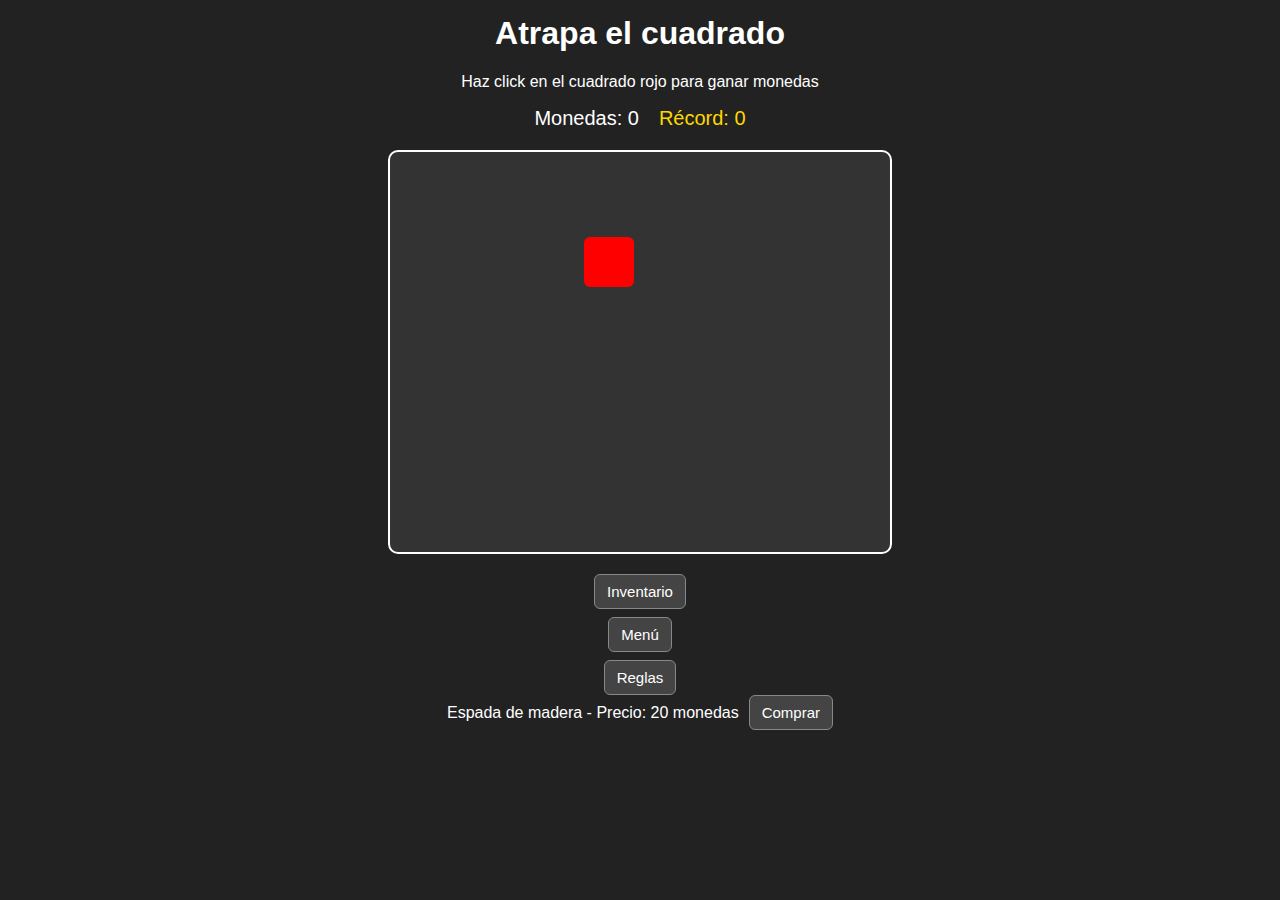
<file: Juego de atrapar/index.html>
<!DOCTYPE html>
<html lang="es">
<meta charset="UTF-8">
<head>
  <title>Juego de atrapar</title>
  <link rel="stylesheet" href="style.css">
</head>
<body>
  <h1>Atrapa el cuadrado</h1>
  <p>Haz click en el cuadrado rojo para ganar monedas</p>

  <div class="info-bar">
    <div id="score">Monedas: 0</div>
    <div id="record">Récord: 0</div>
  </div>

  <div id="gameArea">
    <div id="square"></div>
  </div>

  <div id="messageBox" class="messageBox"></div>

  <div class="button-area">
    <button id="inventoryButton">Inventario</button>
    <button id="menuButton">Menú</button>
    <button id="rulesButton">Reglas</button>
  </div>

  <div id="shop"></div>

  <div id="inventoryPanel" class="panel">
    <h2>🎒 Inventario</h2>
    <div id="inventoryContent"></div>
    <button id="closeInventoryBtn">Cerrar</button>
  </div>

  <div id="menu" class="menu">
    <h1>⏸️ Menú</h1>
    <button id="resetButton">Reiniciar progreso</button>
    <button id="backToGameBtn">Volver al juego</button>
  </div>

  <script src="script.js"></script>
</body>
</html>
</file>
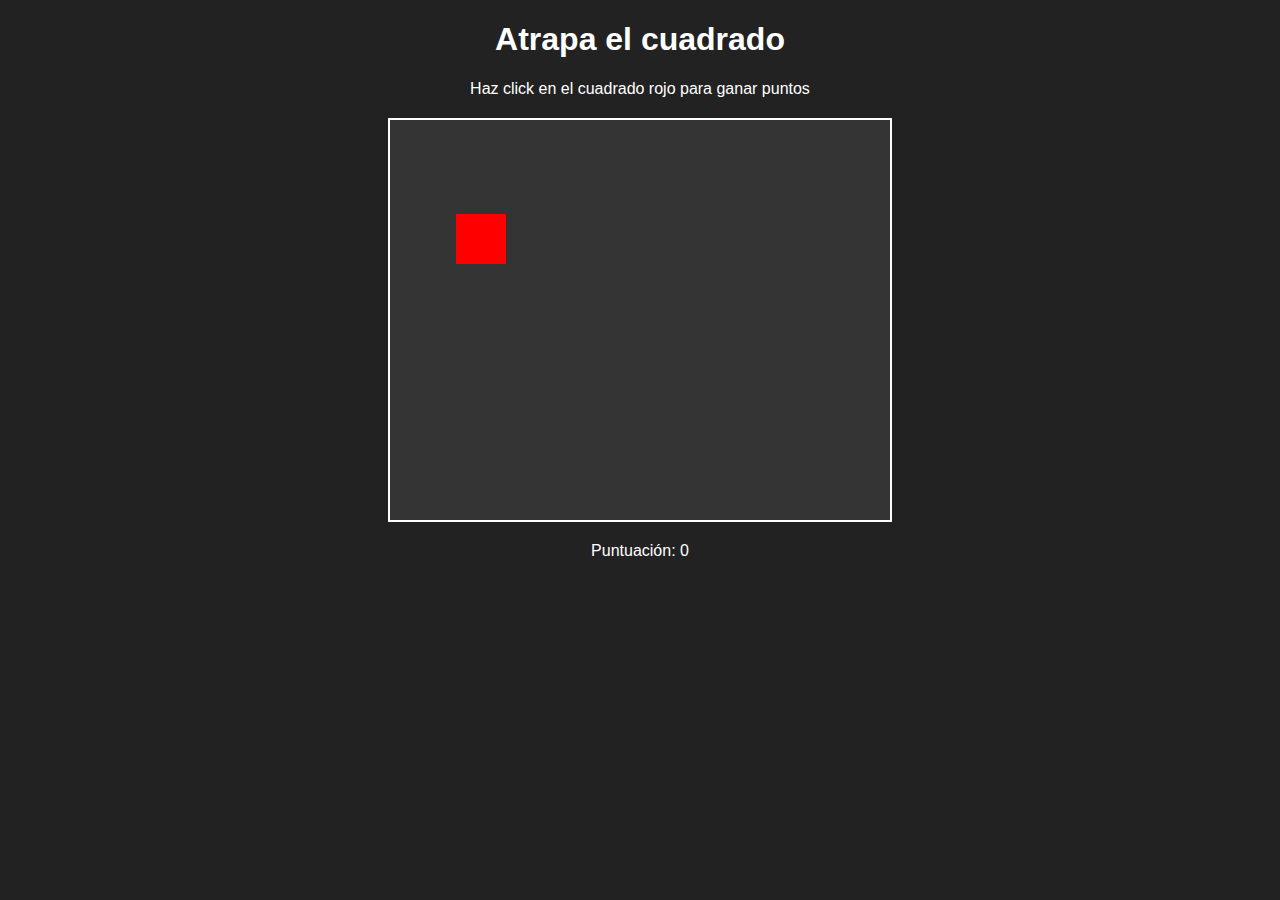
<file: Proyecto1.html>
<!DOCTYPE html>
<html lang="es">
    <meta charset="UTF-8">
    <head>
        <title>Juego de atrapar</title>
        <style>
            body {
                text-align: center;
                background-color: #222;
                color: white;
                font-family: sans-serif;
            }

            #gameArea {
                position: relative;
                width: 500px;
                height: 400px;
                background-color: #333;
                margin: 20px auto;
                border: 2px solid white;
            }

            #square {
                position: absolute;
                width: 50px;
                height: 50px;
                background-color: red;
                display: none;
                cursor: pointer;
            }
        </style>
    </head>
    <body>
        <h1>Atrapa el cuadrado</h1>
        <p>Haz click en el cuadrado rojo para ganar puntos</p>
        <div id="gameArea">
            <div id="square"></div>
        </div>
        <p>Puntuación: <span id="score">0</span></p> 
        <script>
            const square = document.getElementById('square');
            const gameArea = document.getElementById('gameArea');
            const scoreDisplay = document.getElementById('score');
            let score = 0;

            function randomPosition() {
            const x = Math.random() * (gameArea.clientWidth - 50);
            const y = Math.random() * (gameArea.clientHeight - 50);
            square.style.left = x + 'px';
            square.style.top = y + 'px';
            }

            function showSquare() {
            square.style.display = 'block';
            randomPosition();

            setTimeout(() => {
                square.style.display = 'none';
                showSquare(); // vuelve a aparecer en otro sitio
            }, 1000);
            }

            square.addEventListener('click', () => {
            score++;
            scoreDisplay.textContent = score;
            square.style.display = 'none';
            });

            showSquare();
        </script>           
    </body>
</html>
</file>
<file: Juego de atrapar/style.css>
body {
            text-align: center;
            background-color: #222;
            color: white;
            font-family: sans-serif;
            margin: 0;
            padding: 0;
            }

            h1 {
            margin-top: 15px;
            }

            #gameArea {
            position: relative;
            width: 90vw;
            max-width: 500px;
            height: 70vh;
            max-height: 400px;
            background-color: #333;
            margin: 20px auto;
            border: 2px solid white;
            overflow: hidden;
            border-radius: 10px;
            }

            #square {
            position: absolute;
            width: 50px;
            height: 50px;
            background-color: red;
            display: none;
            cursor: pointer;
            border-radius: 6px;
            transition: transform 0.1s;
            }

            #square:active {
            transform: scale(0.9);
            }

            .info-bar {
            display: flex;
            justify-content: center;
            gap: 20px;
            font-size: 20px;
            margin-top: 10px;
            }

            #record {
            color: gold;
            }

            .messageBox {
            margin: 20px auto 0;
            color: white;
            min-height: 24px;
            max-width: 520px;
            text-align: left;
            line-height: 1.4;
            font-size: 16px;
            background-color: rgba(0, 0, 0, 0.6);
            border: 2px solid black;
            border-radius: 10px;
            padding: 12px 16px;
            box-shadow: 0 0 10px rgba(255, 255, 0, 0.3);
            opacity: 0;
            transition: opacity 0.5s ease;
            display: none;
            }

            .button-area {
            margin-top: 10px;
            display: flex;
            flex-direction: column;
            align-items: center;
            gap: 8px;
            }

            button {
            background-color: #444;
            color: white;
            border: 1px solid #888;
            padding: 8px 12px;
            border-radius: 6px;
            cursor: pointer;
            font-size: 15px;
            transition: background 0.3s;
            }

            button:hover {
            background-color: #666;
            }

            .panel {
            position: fixed;
            top: 50%;
            left: 50%;
            transform: translate(-50%, -50%);
            background-color: rgba(0, 0, 0, 0.9);
            color: white;
            padding: 20px;
            border: 2px solid white;
            border-radius: 10px;
            text-align: center;
            z-index: 10;
            display: none;
            max-width: 90%;
            }

            .menu {
            display: none;
            position: fixed;
            inset: 0;
            background-color: rgba(0, 0, 0, 0.9);
            flex-direction: column;
            justify-content: center;
            align-items: center;
            gap: 15px;
            color: white;
            font-size: 20px;
            z-index: 9;
            }

            @media (max-width: 600px) {
            #square {
                width: 40px;
                height: 40px;
            }
            }
</file>
